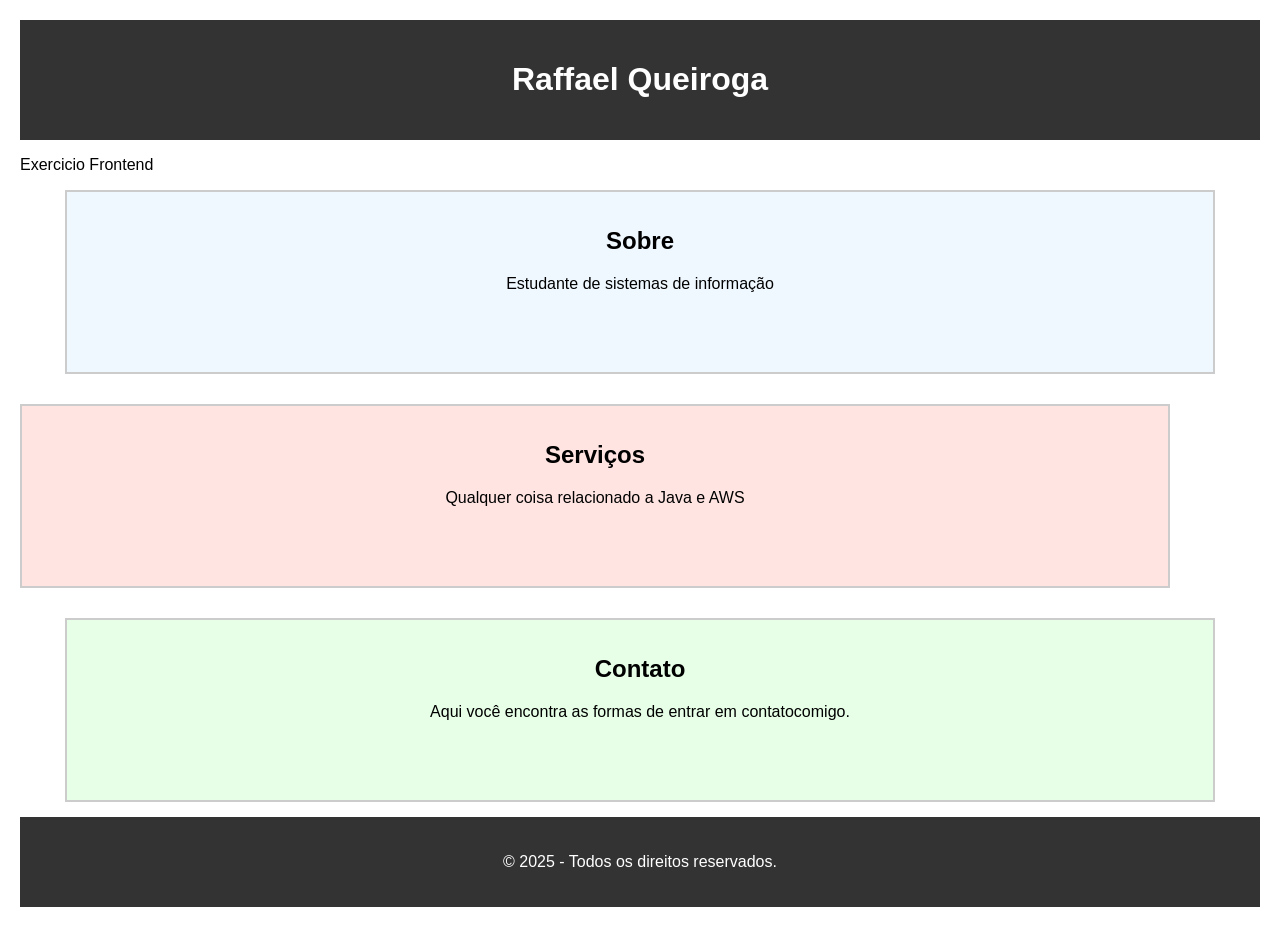
<file: atividade_box_model/index.html>
<!DOCTYPE html>
<html lang="pt-BR">

<head>
    <meta charset="UTF-8">
    <meta name="viewport" content="width=device-width, initial-scale=1.0">
    <title>Minha Página HTML</title>
    <link rel="stylesheet" href="css/styles.css">
</head>

<body>

    <header>
        <h1>Raffael Queiroga</h1>
    </header>

    <p>Exercicio Frontend</p>

    <section id="sobre">
        <h2>Sobre</h2>
        <p>Estudante de sistemas de informação</p>
    </section>

    <section id="servicos">
        <h2>Serviços</h2>
        <p>Qualquer coisa relacionado a Java e AWS</p>
    </section>

    <section id="contato">
        <h2>Contato</h2>
        <p>Aqui você encontra as formas de entrar em contatocomigo.</p>
    </section>

    <footer>
        <p>&copy; 2025 - Todos os direitos reservados.</p>
    </footer>

</body>

</html>
</file>
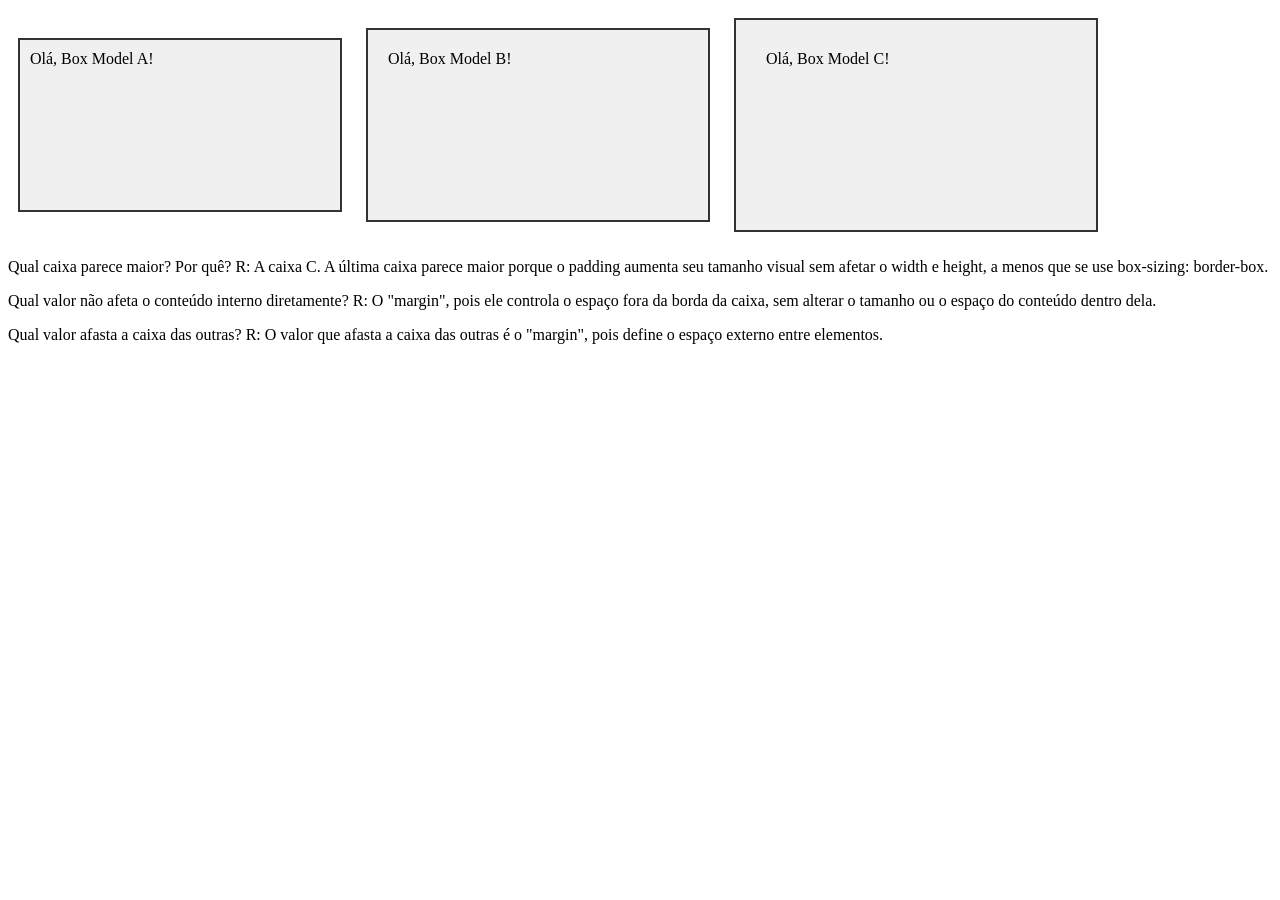
<file: box-model-practice/index.html>
<!DOCTYPE html>
<html lang="pt-br">

<head>
    <meta charset="UTF-8">
    <title>Box Model na Prática</title>
    <link rel="stylesheet" href="css/style.css">
</head>

<body>
    <div class="caixa a">Olá, Box Model A!</div>
    <div class="caixa b">Olá, Box Model B!</div>
    <div class="caixa c">Olá, Box Model C!</div>

    <p>Qual caixa parece maior? Por quê? R: A caixa C. A última caixa parece maior porque o padding aumenta seu tamanho
        visual sem afetar o width e height, a menos que se use box-sizing: border-box. </p>
    <p>Qual valor não afeta o conteúdo interno diretamente? R: O "margin", pois ele controla o espaço fora da borda da
        caixa, sem alterar o tamanho ou o espaço do conteúdo dentro dela. </p>
    <p>Qual valor afasta a caixa das outras? R: O valor que afasta a caixa das outras é o "margin", pois define o espaço
        externo entre elementos.</p>


</body>

</html>
</file>
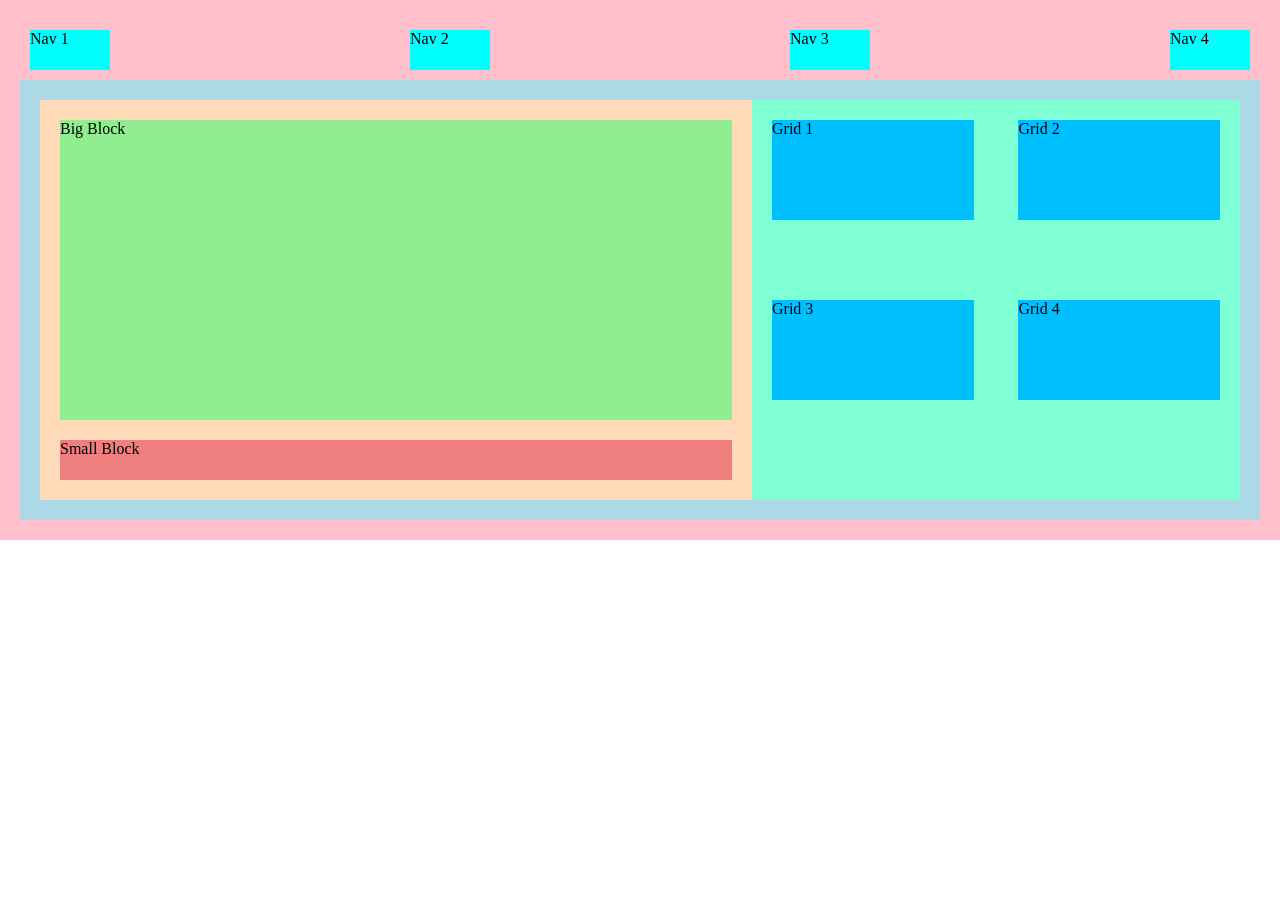
<file: atividades flexbox/atividade 1/index.html>
<!DOCTYPE html>
<html lang="pt-br">

<head>
    <meta charset="UTF-8">
    <title>Layout Flexbox</title>
    <link rel="stylesheet" href="css/styles.css">
</head>

<body>


    <div class="main-container">
        <div class="nav-bar">
            <div>Nav 1</div>
            <div>Nav 2</div>
            <div>Nav 3</div>
            <div>Nav 4</div>
        </div>


        <div class="content">
            <div class="left-block">
                <div class="big-block">Big Block</div>
                <div class="small-block">Small Block</div>
            </div>

            <div class="right-grid">
                <div class="grid-item">Grid 1</div>
                <div class="grid-item">Grid 2</div>
                <div class="grid-item">Grid 3</div>
                <div class="grid-item">Grid 4</div>
            </div>
        </div>
    </div>
</body>

</html>
</file>
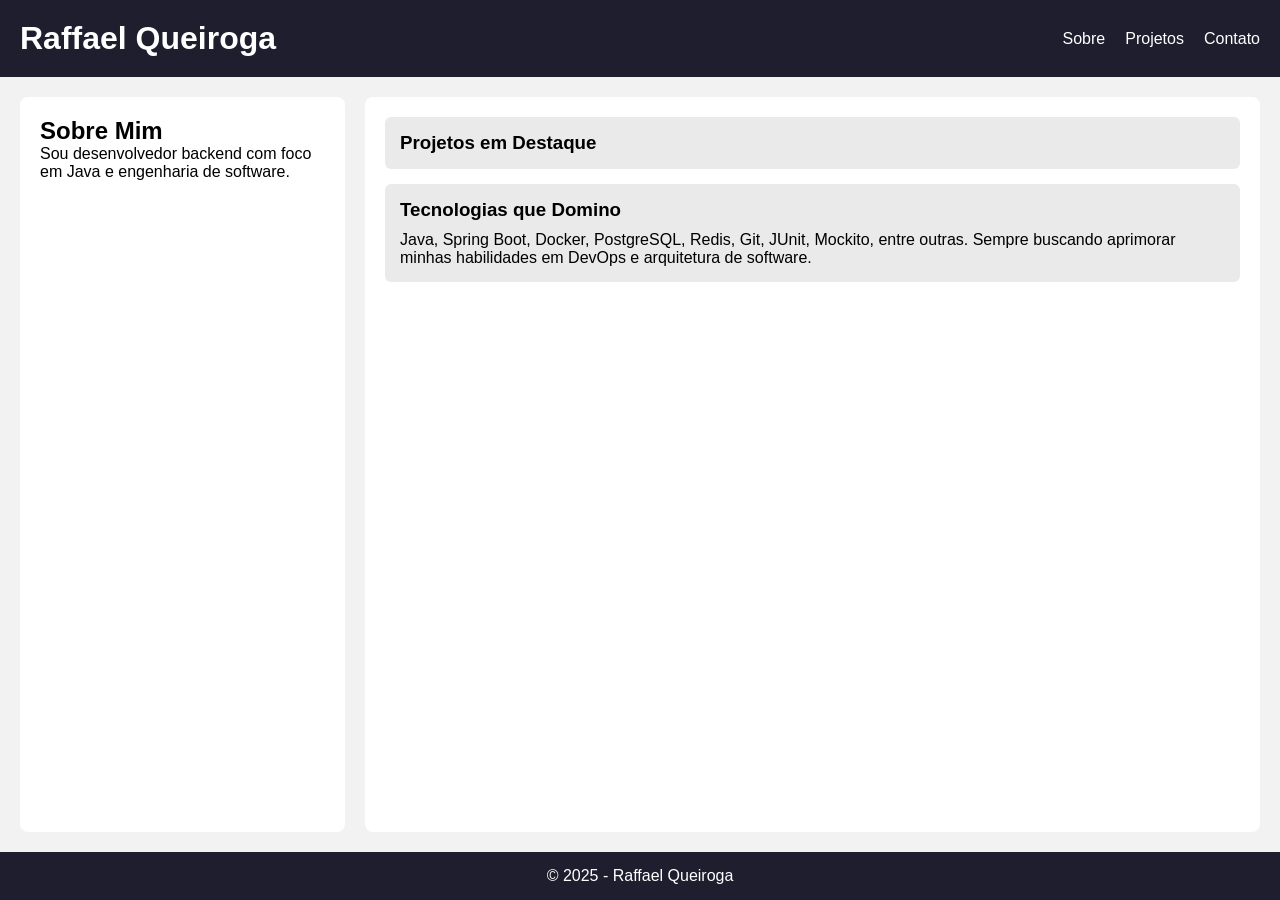
<file: atividades flexbox/atividade 2/index.html>
<!DOCTYPE html>
<html lang="pt-BR">
<head>
    <meta charset="UTF-8" />
    <meta name="viewport" content="width=device-width, initial-scale=1.0" />
    <title>Portfólio Pessoal</title>
    <link rel="stylesheet" href="css/styles.css" />
</head>
<body>
    <header>
        <h1>Raffael Queiroga</h1>
        <nav>
            <ul>
                <li><a href="#">Sobre</a></li>
                <li><a href="#">Projetos</a></li>
                <li><a href="#">Contato</a></li>
            </ul>
        </nav>
    </header>

    <div class="container">

        <aside>
            <h2>Sobre Mim</h2>
            <p>Sou desenvolvedor backend com foco em Java e engenharia de software.</p>
        </aside>

        <main>

            <div class="card">
                <h3>Projetos em Destaque</h3>
            </div>

            <div class="card">
                <h3>Tecnologias que Domino</h3>
                <p>Java, Spring Boot, Docker, PostgreSQL, Redis, Git, JUnit, Mockito, entre outras. Sempre buscando aprimorar minhas habilidades em DevOps e arquitetura de software.</p>
            </div>


        </main>

    </div>

    <footer>
        <p>&copy; 2025 - Raffael Queiroga</p>
    </footer>
</body>
</html>
</file>
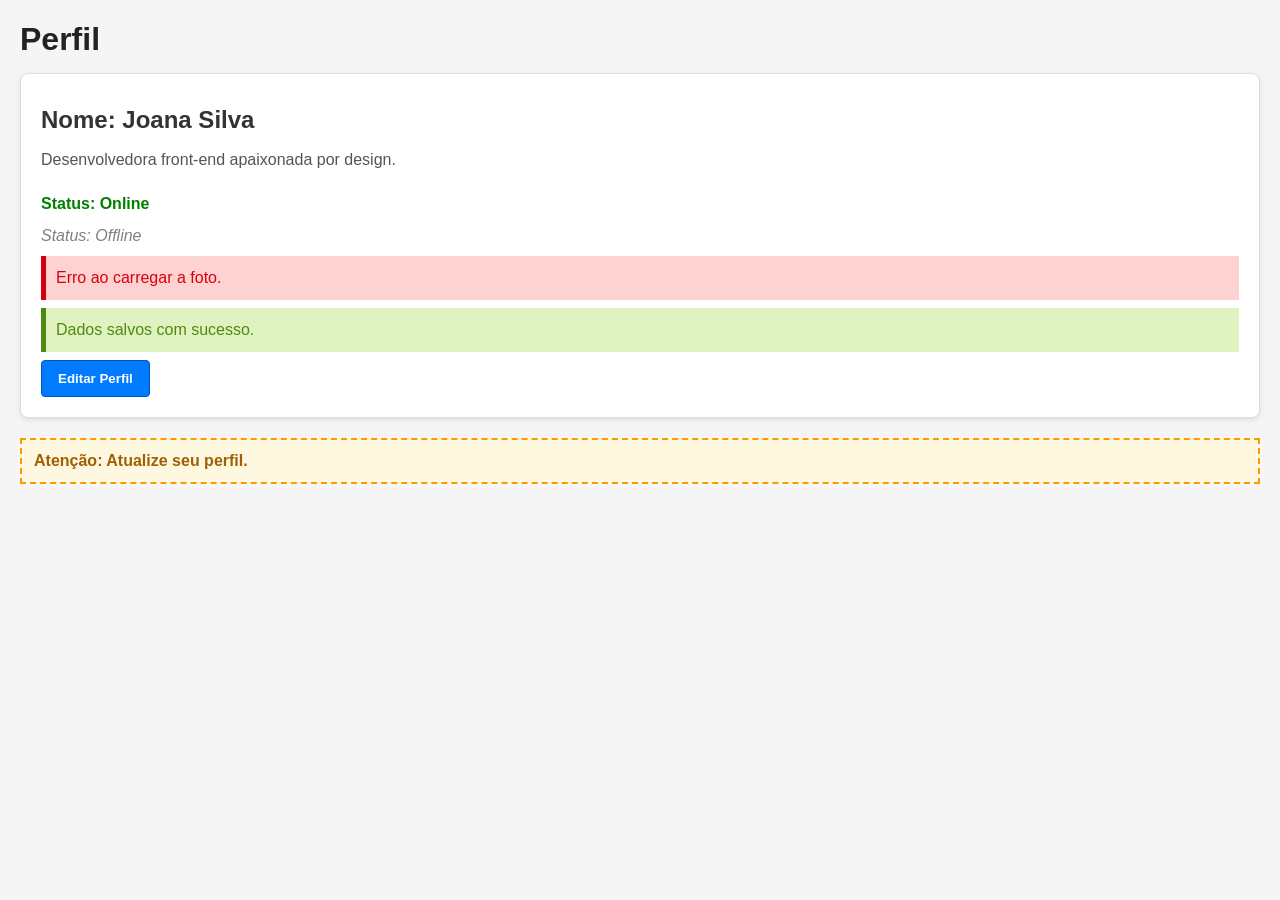
<file: perfil-simples-css/perfil.html>
<!DOCTYPE html>
<html lang="pt-BR">

<head>
  <meta charset="UTF-8">
  <title>Perfil de Usuário</title>
  <link rel="stylesheet" href="css/global.css">
  <link rel="stylesheet" href="css/perfil.css">
  <link rel="stylesheet" href="css/aviso.css">
  <link rel="stylesheet" href="css/botao.css">
</head>

<body>
  <h1>Perfil</h1>

  <div id="perfil">

    <p class="nome">Nome: Joana Silva</p>
    <p class="descricao">Desenvolvedora front-end apaixonada por design.</p>
    <p class="status online">Status: Online</p>
    <p class="status offline">Status: Offline</p>
    <p class="erro">Erro ao carregar a foto.</p>
    <p class="sucesso">Dados salvos com sucesso.</p>

    <button class="botao-editar">
        Editar Perfil
    </button>

  </div>

  <div class="aviso importante">
    Atenção: Atualize seu perfil.
  </div>

</body>

</html>
</file>
<file: atividade_box_model/css/styles.css>
body {
    font-family: Arial, sans-serif;
    margin: 20px;
}

header, footer {
    background-color: #333;
    color: white;
    padding: 20px;
    text-align: center;
}

#sobre {
    background-color: #f0f8ff;
    width: 90%;
    height: 150px;
    padding: 15px;
    margin: 15px auto;
    border: 2px solid #ccc;
}

#servicos {
    background-color: #ffe4e1;
    width: 90%;
    height: 150px;
    padding: 15px;
    margin: 15px auto;
    border: 2px solid #ccc;
    display: inline-block; 
}

#contato {
    background-color: #e6ffe6;
    width: 90%;
    height: 150px;
    padding: 15px;
    margin: 15px auto;
    border: 2px solid #ccc;
}

section {
    text-align: center;
}
</file>
<file: box-model-practice/css/style.css>
.caixa {
  display: inline-block;
  width: 300px;
  height: 150px;
  background-color: #f0f0f0;
  border: 2px solid #333;
  margin: 10px;
}

.a {
  padding: 10px;
}

.b {
  padding: 20px;
}

.c {
  padding: 30px;
}
</file>
<file: atividades flexbox/atividade 1/css/styles.css>
body {
   margin: 0;
   padding: 0;
 }

 .main-container {
   background-color: pink;
   padding: 20px;
 }

 .nav-bar {
   display: flex;
   justify-content: space-between;
   background-color: pink;
   padding: 10px;
 }

 .nav-bar div {
   background-color: cyan;
   width: 80px;
   height: 40px;
 }

 .content {
   display: flex;
   padding: 20px;
   background-color: lightblue;
 }

 .left-block {
   background-color: peachpuff;
   width: 60%;
   padding: 20px;
 }

 .big-block {
   background-color: lightgreen;
   height: 300px;
 }

 .small-block {
   background-color: lightcoral;
   height: 40px;
   margin-top: 20px;
 }

 .right-grid {
   background-color: aquamarine;
   width: 40%;
   padding: 20px;
   display: flex;
   flex-wrap: wrap;
   justify-content: space-between;
 }

 .grid-item {
   background-color: deepskyblue;
   width: 45%;
   height: 100px;
   margin-bottom: 20px;
 }
</file>
<file: atividades flexbox/atividade 2/css/styles.css>
* {
    margin: 0;
    padding: 0;
    box-sizing: border-box;
    font-family: "Segoe UI", Tahoma, Geneva, Verdana, sans-serif;
}

body {
    display: flex;
    flex-direction: column;
    min-height: 100vh;
    background-color: #f2f2f2;
}

header {
    background-color: #1e1e2f;
    color: white;
    padding: 20px;
    display: flex;
    justify-content: space-between;
    align-items: center;
}

nav ul {
    display: flex;
    list-style: none;
    gap: 20px;
}

nav ul li a {
    color: white;
    text-decoration: none;
    font-weight: 500;
}

.container {
    display: flex;
    flex: 1;
    padding: 20px;
    gap: 20px;
}

aside {
    flex: 1;
    background-color: #ffffff;
    padding: 20px;
    border-radius: 8px;
}

main {
    flex: 3;
    background-color: #ffffff;
    padding: 20px;
    border-radius: 8px;
    display: flex;
    flex-direction: column;
    gap: 15px;
}

.card {
    background-color: #eaeaea;
    padding: 15px;
    border-radius: 6px;
    display: flex;
    flex-direction: column;
    gap: 10px;
}

footer {
    background-color: #1e1e2f;
    color: white;
    text-align: center;
    padding: 15px;
    margin-top: auto;
}
</file>
<file: perfil-simples-css/css/global.css>
body {
  font-family: Arial, sans-serif;
  background-color: #f5f5f5;
  color: #333;
  margin: 20px;
  padding: 0;
}

h1 {
  font-size: 2em;
  color: #222;
  margin-bottom: 15px;
}

p {
  font-size: 1em;
  margin: 8px 0;
  line-height: 1.5;
}
</file>
<file: perfil-simples-css/css/perfil.css>
#perfil {
  background-color: #ffffff;
  padding: 20px;
  border: 1px solid #ddd;
  border-radius: 8px;
  box-shadow: 0 2px 5px rgba(0, 0, 0, 0.1);
}

.nome {
  font-size: 24px;
  font-weight: bold;
  margin-bottom: 10px;
}

.descricao {
  font-size: 16px;
  color: #555;
  margin-bottom: 20px;
}

.sucesso {
  color: #4f8a10;
  background-color: #dff2bf;
  padding: 10px;
  border-left: 5px solid #4f8a10;
}

.erro {
  color: #d8000c;
  background-color: #ffd2d2;
  padding: 10px;
  border-left: 5px solid #d8000c;
}

.status.online {
  color: green;
  font-weight: bold;
}

.status.offline {
  color: gray;
  font-style: italic;
}
</file>
<file: perfil-simples-css/css/aviso.css>
.aviso {
  color: #9f6000;
  background-color: #feefb3;
  padding: 10px;
  border-left: 5px solid #9f6000;
}

.aviso.importante {
  font-weight: bold;
  border: 2px dashed #ff9900;
  background-color: #fff8e1;
  padding: 12px;
  margin-top: 20px;
}
</file>
<file: perfil-simples-css/css/botao.css>
.botao-editar {
    background-color: #007bff;
    color: #fff;
    border: 1px solid #0056b3;
    padding: 10px 16px;
    font-weight: bold;
    border-radius: 4px;
    cursor: pointer;
    transition: background-color 0.3s ease;
}

.botao-editar:hover {
    background-color: #0056b3;
}
</file>
